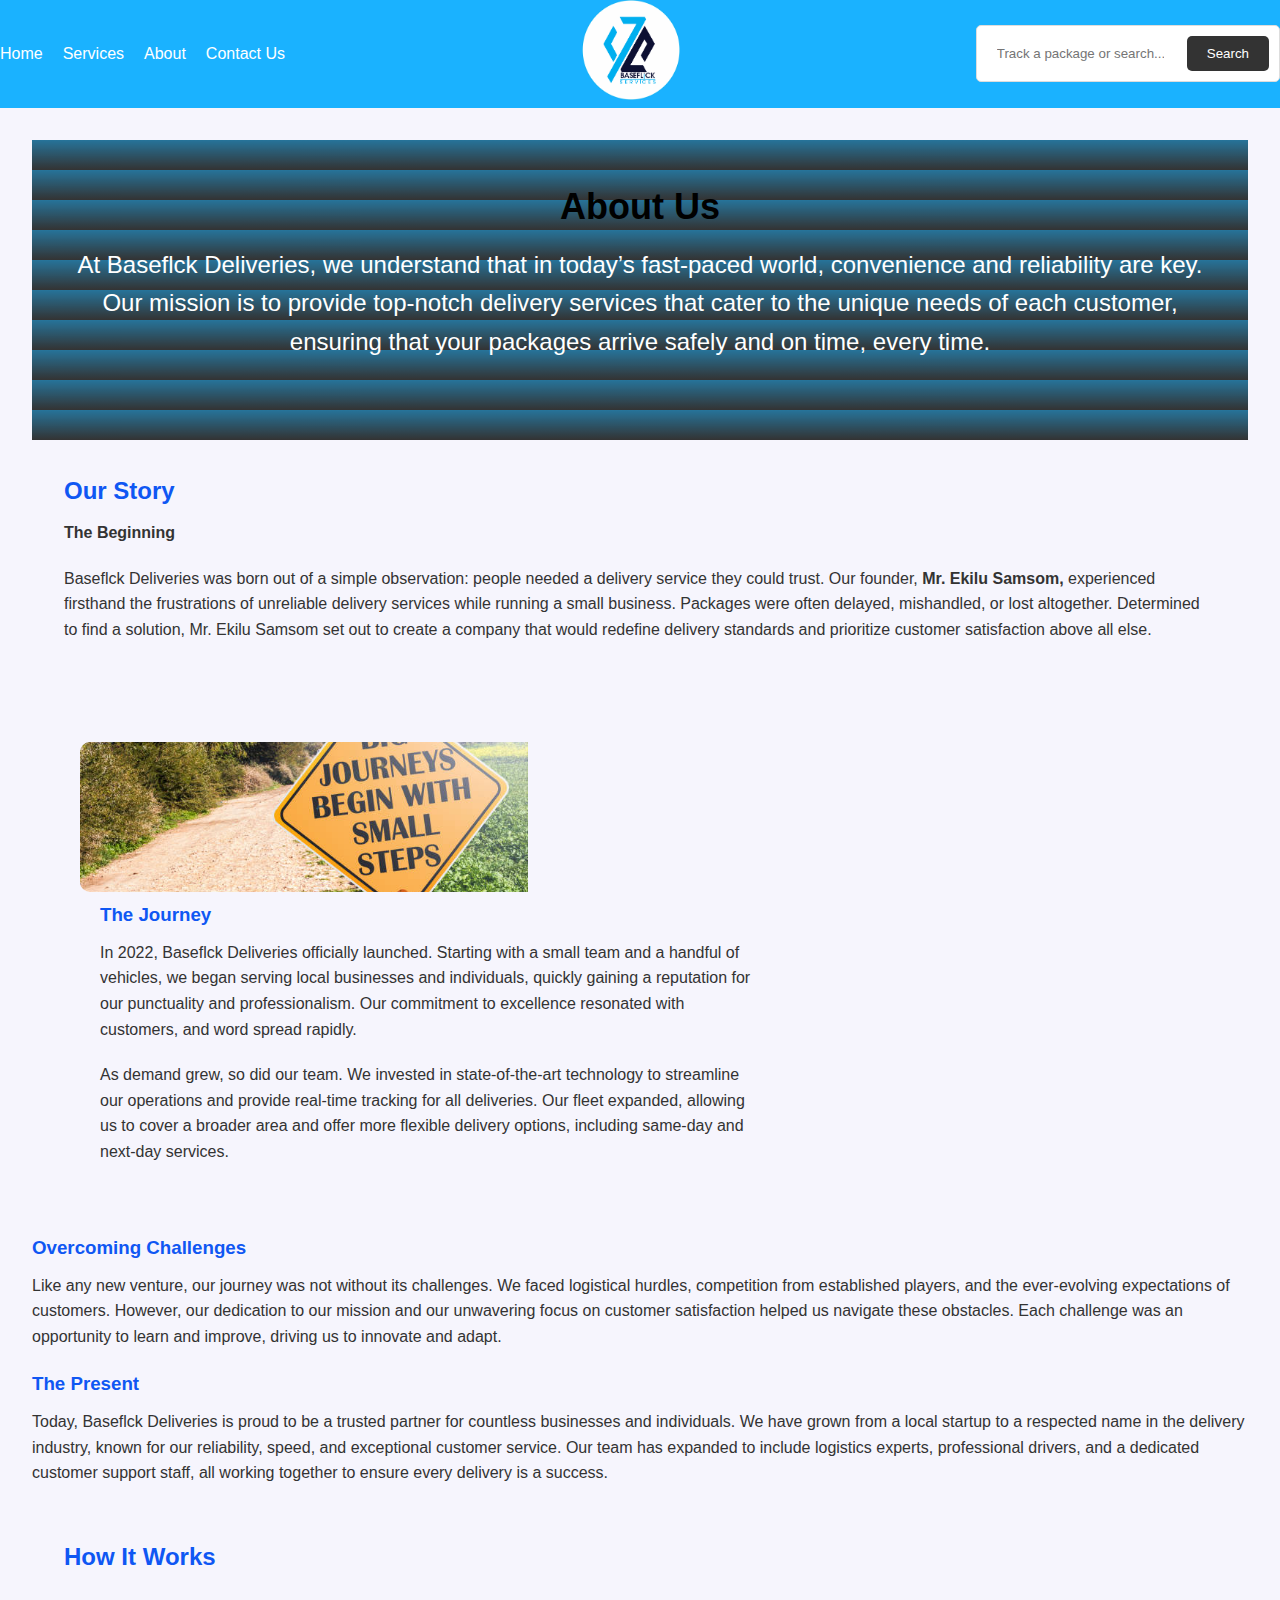
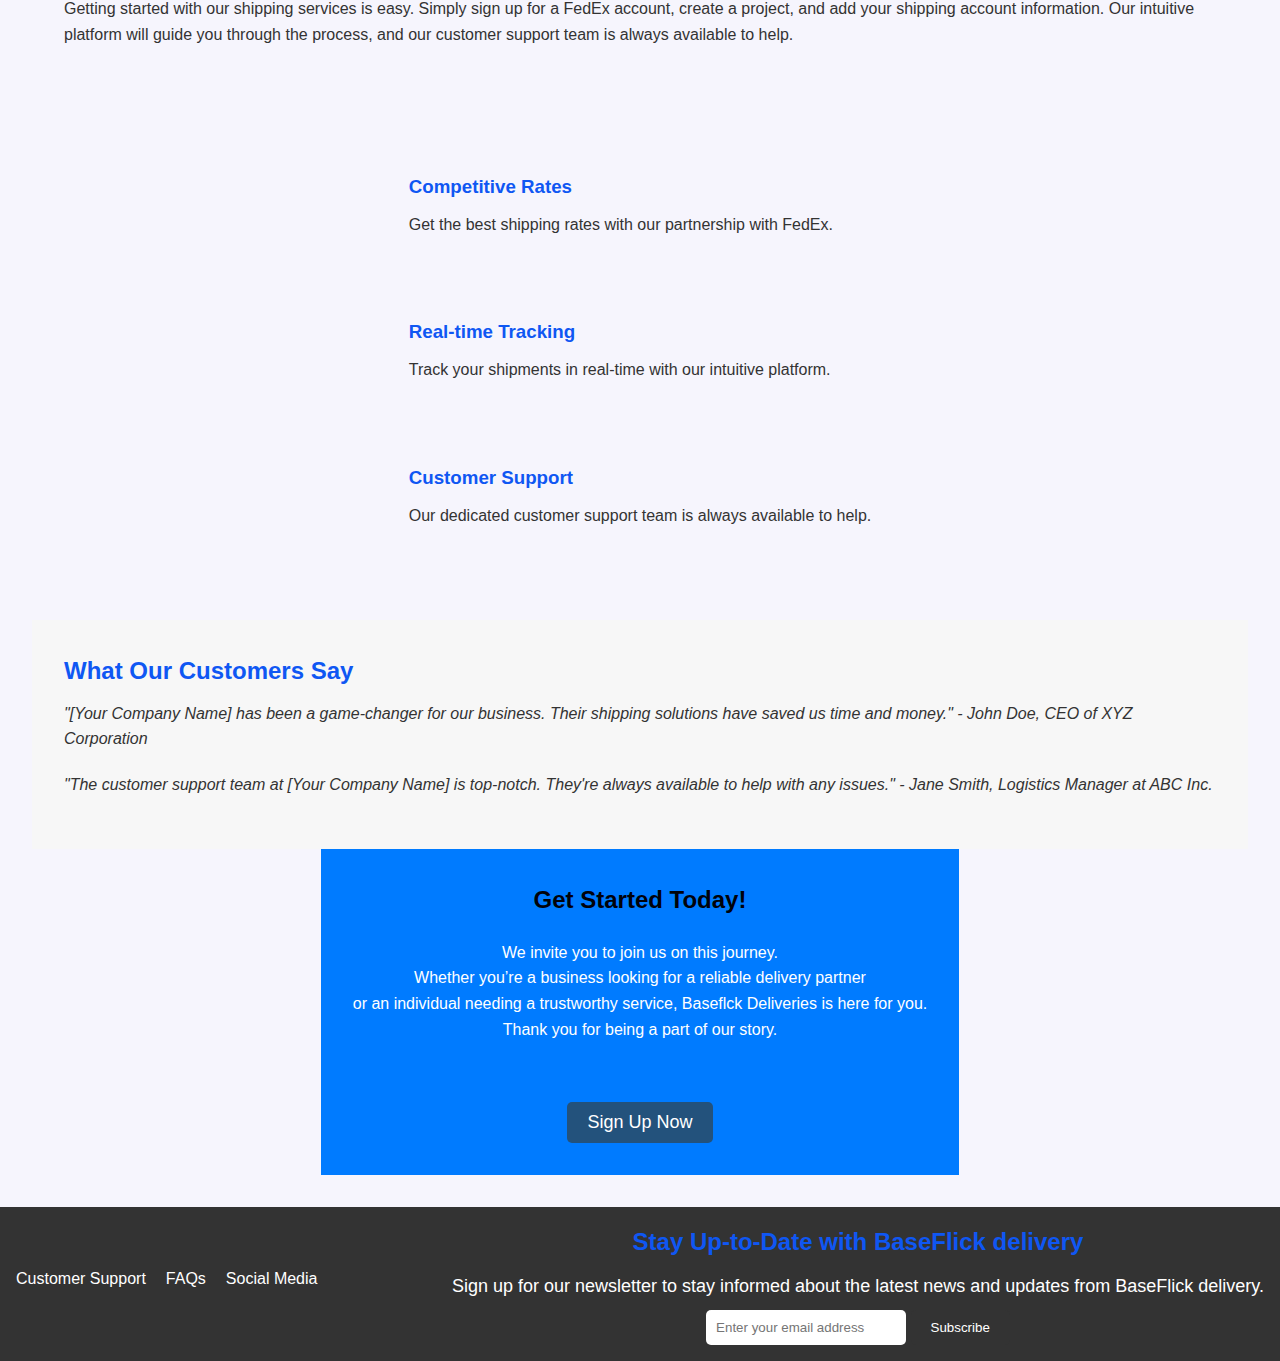
<file: about.html>
<!DOCTYPE html>
<html lang="en">
<head>
    <meta charset="UTF-8">
    <meta name="viewport" content="width=device-width, initial-scale=1.0">
    <title>BaseFlick delivery Inspired Homepage</title>
    <link rel="stylesheet" href="styles.css">
</head>
<body>
    <header>
        <nav>
            <ul>
                <li><a href="index.html">Home</a></li>
                <li><a href="#">Services</a></li>
                <li><a href="about.html">About</a></li>
                <li><a href="#">Contact Us</a></li>
            </ul>
        </nav>
        <div class="logo">
            <img src="images/logo.png" alt="BaseFlick delivery Logo">
        </div>
        <div class="search-bar">
            <input type="search" placeholder="Track a package or search...">
            <button>Search</button>
        </div>
    </header>
     

    <style>
            /*..... About us......*/
main {
  display: flex;
  flex-direction: column;
  align-items: center;
  padding: 2em;
}

.hero {
  background-image: linear-gradient(to bottom, #1ab3ff81, #a5a8c700);
  background-size: 10% 30px;
  background-position: 0% 100%;
  height: 300px;
  display: flex;
  justify-content: center;
  align-items: center;
  color: #fff;
}

.hero h1 {
  font-size: 36px;
  margin-bottom: 10px;
}

.story {
  padding: 2em;
}

.story h2 {
  margin-top: 0;
}

.services {
  padding: 2em;
}

.services .card {
  margin-bottom: 0;
}

.services .card-body {
  padding: 1em;
}

.services .card-body h3 {
  margin-top: 0;
}

.how-it-works {
  padding: 2em;
}

.how-it-works h2 {
  margin-top: 0;
}

.benefits {
  padding: 2em;
}

.benefits .card {
  margin-bottom: 20px;
}

.benefits .card-body {
  padding: 20px;
}

.benefits .card-body h3 {
  margin-top: 0;
}

.testimonials {
  padding: 2em;
}

.testimonials h2 {
  margin-top: 0;
}

.testimonials p {
  font-style: italic;
  margin-bottom: 20px;
}

.call-to-action {
  padding: 2em;
  background-color: #007bff;
  color: #fff;
  text-align: center;
}

.call-to-action h2 {
  margin-top: 0;
}

.call-to-action button {
  margin-top: 20px;
  padding: 10px 20px;
  font-size: 18px;
  border: none;
  border-radius: 5px;
  cursor: pointer;
}

.call-to-action button:hover {
  background-color: #007bff;
}

footer {
  background-color: #333;
  color: #fff;
  padding: 1em;
  text-align: center;
}

footer h3 {
  margin-top: 0;
}

footer ul {
  list-style: none;
  padding: 0;
  margin: 0;
}

footer li {
  margin-bottom: 10px;
}

footer a {
  color: #fff;
  text-decoration: none;
}

footer a:hover {
  color: #ccc;
}

/* Responsive design */

@media (max-width: 768px) {
  main {
    flex-direction: column;
  }
  .hero {
    height: 200px;
  }
  .services .card {
    margin-bottom: 10px;
  }
  .benefits .card {
    margin-bottom: 10px;
  }
}

@media (max-width: 480px) {
  .hero {
    height: 150px;
  }
  .services .card {
    margin-bottom: 5px;
  }
  .benefits .card {
    margin-bottom: 5px;
  }
}
                
   </style>
    <main>
        <section class="hero">
          <div class="container">
            <div class="row">
              <div class="col-lg-6">
                <h1 style="color: black;">About Us</h1>
                <p>At Baseflck Deliveries, we understand that in today’s fast-paced world, convenience 
                    and reliability are key. Our mission is to provide top-notch delivery 
                    services that cater to the unique needs of each customer, ensuring that 
                    your packages arrive safely and on time, every time.</p>
              </div>
            </div>
          </div>
        </section>
        <section class="story">
          <div class="container">
            <div class="row">
              <div class="col-lg-12">
                <h2>Our Story</h2>
                <P style="font-weight: bolder;">The Beginning</P>
                <p>Baseflck Deliveries was born out of a simple observation: people needed a 
                    delivery service they could trust. Our founder, <strong>Mr. Ekilu Samsom,</strong> 
                    experienced firsthand the frustrations of unreliable delivery services 
                    while running a small business. Packages were often delayed, mishandled, 
                    or lost altogether. Determined to find a solution, Mr. Ekilu Samsom set 
                    out to create a company that would redefine delivery standards and prioritize 
                    customer satisfaction above all else.</p>
              </div>
            </div>
          </div>
        </section>

        <section class="services">
          <div class="container">
            <div class="row">
              <div class="col-lg-4">
                <div class="card">
                  <div class="card-body" style="display: flex; flex-wrap: wrap; justify-content: center; align-items: center;">
                    <div class="row">
                      <div class="col-lg-4" style="width: 40%; margin-right: 20px;">
                        <img src="images/Journey.jpg" alt="The Journey" class="img-fluid" style="width: 100%; height: 150px; object-fit: cover; border-radius: 10px 0 0 10px;">
                      </div>
                      <div class="col-lg-8" style="width: 60%; padding-left: 20px;">
                        <h3 style="margin-top: 0;">The Journey</h3>
                        <p style="margin-bottom: 20px;">In 2022, Baseflck Deliveries officially launched. Starting with a small team 
                          and a handful of vehicles, we began serving local businesses and individuals, 
                          quickly gaining a reputation for our punctuality and professionalism. Our 
                          commitment to excellence resonated with customers, and word spread rapidly.</p>
                        <p style="margin-bottom: 20px;">As demand grew, so did our team. We invested in state-of-the-art technology 
                          to streamline our operations and provide real-time tracking for all deliveries. 
                          Our fleet expanded, allowing us to cover a broader area and offer more 
                          flexible delivery options, including same-day and next-day services.</p>
                      </div>
                    </div>
                  </div>
                </div>
              </div>
            </div>
          </div>
        </section>
              <div class="col-lg-4">
                <div class="card">
                  <div class="card-body">
                    <h3><strong>Overcoming Challenges</strong></h3>
                    <p>Like any new venture, our journey was not without its challenges. We faced 
                      logistical hurdles, competition from established players, and the ever-evolving
                       expectations of customers. However, our dedication to our mission and our 
                       unwavering focus on customer satisfaction helped us navigate these obstacles. 
                       Each challenge was an opportunity to learn and improve, driving us 
                       to innovate and adapt.</p>
                  </div>
                </div>
              </div>
              <div class="col-lg-4">
                <div class="card">
                  <div class="card-body">
                    <h3>The Present</h3>
                    <p>Today, Baseflck Deliveries is proud to be a trusted partner for countless businesses 
                      and individuals. We have grown from a local startup to a respected name in 
                      the delivery industry, known for our reliability, speed, and exceptional 
                      customer service. Our team has expanded to include logistics experts, professional 
                      drivers, and a dedicated customer support staff, all working together to ensure 
                      every delivery is a success.</p>
                  </div>
                </div>
              </div>
            </div>
          </div>
        </section>
        <section class="how-it-works">
          <div class="container">
            <div class="row">
              <div class="col-lg-12">
                <h2>How It Works</h2>
                <p>Getting started with our shipping services is easy. Simply sign up for a FedEx account, create a project, and add your shipping account information. Our intuitive platform will guide you through the process, and our customer support team is always available to help.</p>
              </div>
            </div>
          </div>
        </section>
        <section class="benefits">
          <div class="container">
            <div class="row">
              <div class="col-lg-4">
                <div class="card">
                  <div class="card-body">
                    <h3>Competitive Rates</h3>
                    <p>Get the best shipping rates with our partnership with FedEx.</p>
                  </div>
                </div>
                <div class="col-lg-4">
                  <div class="card">
                    <div class="card-body">
                      <h3>Real-time Tracking</h3>
                      <p>Track your shipments in real-time with our intuitive platform.</p>
                    </div>
                  </div>
                </div>
                <div class="col-lg-4">
                  <div class="card">
                    <div class="card-body">
                      <h3>Customer Support</h3>
                      <p>Our dedicated customer support team is always available to help.</p>
                    </div>
                  </div>
                </div>
              </div>
            </div>
          </section>
          <section class="testimonials">
            <div class="container">
              <div class="row">
                <div class="col-lg-12">
                  <h2>What Our Customers Say</h2>
                  <p>"[Your Company Name] has been a game-changer for our business. Their shipping solutions have saved us time and money." - John Doe, CEO of XYZ Corporation</p>
                  <p>"The customer support team at [Your Company Name] is top-notch. They're always available to help with any issues." - Jane Smith, Logistics Manager at ABC Inc.</p>
                </div>
              </div>
            </div>
          </section>
          <section class="call-to-action">
            <div class="container">
              <div class="row">
                <div class="col-lg-12">
                  <h2 style="color: rgb(1, 2, 10);">Get Started Today!</h2>
                  <p>We invite you to join us on this journey.<br>Whether you’re a business looking 
                    for a reliable delivery partner<br>or an individual needing a trustworthy 
                    service, Baseflck Deliveries is here for you.<br>Thank you for being a part of our story.</p>
                  <button class="btn btn-primary">Sign Up Now</button>
                </div>
              </div>
            </div>
          </section>
        </main>
        <footer>
            <div class="footer-links">
                <ul>
                    <li><a href="#">Customer Support</a></li>
                    <li><a href="#">FAQs</a></li>
                    <li><a href="#">Social Media</a></li>
                </ul>
            </div>
            <div class="footer-news">
                <h2>Stay Up-to-Date with BaseFlick delivery</h2>
                <p>Sign up for our newsletter to stay informed about the latest news and updates from BaseFlick delivery.</p>
                <input type="email" placeholder="Enter your email address">
                <button>Subscribe</button>
            </div>
        </footer>
        <script src="https://code.jquery.com/jquery-3.2.1.slim.min.js"></script>
        <script src="https://cdnjs.cloudflare.com/ajax/libs/popper.js/1.12.9/umd/popper.min.js"></script>
        <script src="https://maxcdn.bootstrapcdn.com/bootstrap/4.0.0/js/bootstrap.min.js"></script>
        <script src="script.js"></script>
      </body>
      </html>
</file>
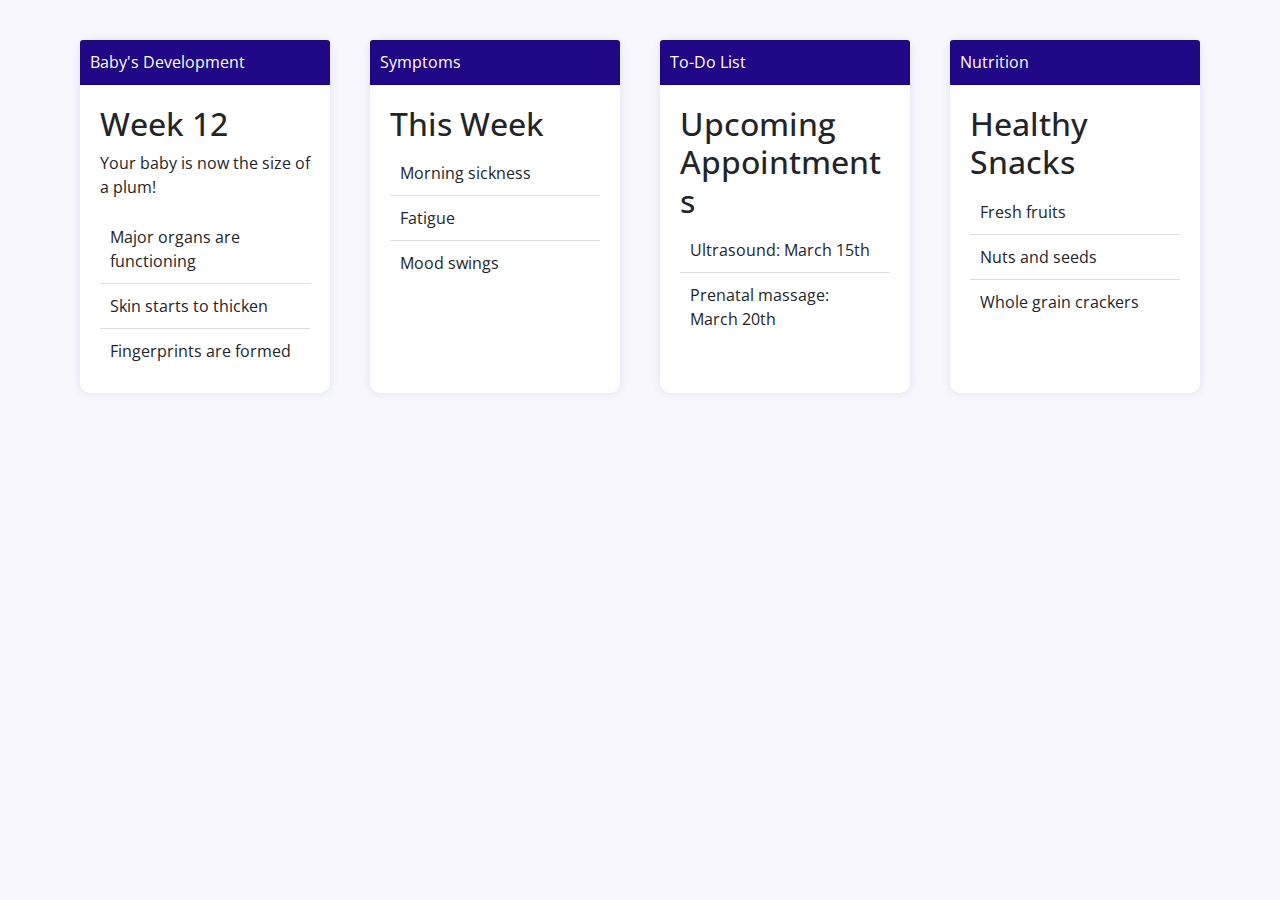
<file: contact.html>
<!DOCTYPE html>
<html lang="en">
<head>
  <meta charset="UTF-8">
  <meta name="viewport" content="width=device-width, initial-scale=1.0">
  <title>Pregnancy Dashboard</title>
  <link rel="stylesheet" href="https://fonts.googleapis.com/css?family=Open+Sans:300,400,600,700&display=swap">
  <link rel="stylesheet" href="https://maxcdn.bootstrapcdn.com/bootstrap/4.0.0/css/bootstrap.min.css">
  <style>
    body {
      font-family: 'Open Sans', sans-serif;
      background-color: #3335d40a;
    }
    .dashboard {
      display: flex;
      flex-wrap: wrap;
      justify-content: center;
      padding: 20px;
    }
    .card {
      margin: 20px;
      width: 250px;
      border: none;
      border-radius: 10px;
      box-shadow: 0 0 10px rgba(31, 7, 139, 0.1);
    }
    .card-header {
      background-color: #1f0786;
      color: #fff;
      padding: 10px;
      border-radius: 10px 10px 0 0;
    }
    .card-content {
      padding: 20px;
    }
    .card-content h2 {
      margin-top: 0;
    }
    .card-content ul {
      list-style: none;
      padding: 0;
      margin: 0;
    }
    .card-content li {
      padding: 10px;
      border-bottom: 1px solid #ddd;
    }
    .card-content li:last-child {
      border-bottom: none;
    }
  </style>
</head>
<body>
  <div class="dashboard">
    <div class="card">
      <div class="card-header">Baby's Development</div>
      <div class="card-content">
        <h2>Week 12</h2>
        <p>Your baby is now the size of a plum!</p>
        <ul>
          <li>Major organs are functioning</li>
          <li>Skin starts to thicken</li>
          <li>Fingerprints are formed</li>
        </ul>
      </div>
    </div>
    <div class="card">
      <div class="card-header">Symptoms</div>
      <div class="card-content">
        <h2>This Week</h2>
        <ul>
          <li>Morning sickness</li>
          <li>Fatigue</li>
          <li>Mood swings</li>
        </ul>
      </div>
    </div>
    <div class="card">
      <div class="card-header">To-Do List</div>
      <div class="card-content">
        <h2>Upcoming Appointments</h2>
        <ul>
          <li>Ultrasound: March 15th</li>
          <li>Prenatal massage: March 20th</li>
        </ul>
      </div>
    </div>
    <div class="card">
      <div class="card-header">Nutrition</div>
      <div class="card-content">
        <h2>Healthy Snacks</h2>
        <ul>
          <li>Fresh fruits</li>
          <li>Nuts and seeds</li>
          <li>Whole grain crackers</li>
        </ul>
      </div>
    </div>
  </div>
</body>
</html>
</file>
<file: styles.css>
/* Global Styles */
@media (min-width: 1200px) {

* {
  box-sizing: border-box;
  margin: 0;
  padding: 0;
}

body {
  font-family: Arial, sans-serif;
  line-height: 1.6;
  color: #333;
  background-color: #1f09c50a;
}

h1, h2, h3, h4, h5, h6 {
  font-weight: bold;
  color: #0f57f3;
  margin-bottom: 10px;
}

p {
  margin-bottom: 20px;
}

a {
  text-decoration: none;
  color: #337ab7;
}

a:hover {
  color: #23527c;
}

/* Header Styles */

.header {
  background-color: #333;
  color: #fff;
  padding: 20px;
  text-align: center;
}

.header .logo {
  font-size: 24px;
  font-weight: bold;
  margin-bottom: 10px;
}

.header .nav {
  list-style: none;
  margin: 0;
  padding: 0;
  display: flex;
  justify-content: space-between;
}

.header .nav li {
  margin-right: 20px;
}

.header .nav a {
  color: #fff;
}

.header .nav a:hover {
  color: #ccc;
}

/* nav logostyles */

.navbar-brand {
  display: flex;
  align-items: center;
}

.navbar-brand img {
  flex: 0 0 30px; 
  height: 40px; 
}

/* Hero Section Styles */

.hero {
  background-image: linear-gradient(to bottom, #1f1e1ecc, #444);
  background-size: 100% 300px;
  background-position: 0% 100%;
  height: 100vh;
  display: flex;
  justify-content: center;
  align-items: center;
  color: #fff;
  text-align: center;
}

.hero h1 {
  font-size: 48px;
  margin-bottom: 20px;
}

.hero p {
  font-size: 24px;
  margin-bottom: 40px;
}

.hero .btn {
  background-color: #337ab7;
  color: #fff;
  border: none;
  padding: 10px 20px;
  font-size: 18px;
  cursor: pointer;
}

.hero .btn:hover {
  background-color: #23527c;
}

.hero {
  position: relative;
  height: 100vh;
}

.hero img {
  width: 100%;
  height: 100%;
  object-fit: cover;
}

.overlay {
  position: absolute;
  top: 0;
  left: 0;
  width: 100%;
  height: 100%;
  display: flex;
  flex-direction: column; 
  justify-content: center;
  align-items: center;
  color: #fff;
  text-align: center;
  background-color: rgba(0, 0, 0, 0.664); /* add a dark overlay to make the text visible */
}

.overlay h1 {
  font-size: 48px;
  margin-bottom: 20px;
}

.overlay p {
  font-size: 24px;
  margin-bottom: 40px;
}

.overlay button {
  background-color: #337ab7;
  color: #fff;
  border: none;
  padding: 10px 20px;
  font-size: 18px;
  cursor: pointer;
}

.overlay button:hover {
  background-color: #23527c;
}
/* Features Section Styles */

.features {
  padding: 40px;
}

.features .feature {
  margin-bottom: 40px;
}

.features .feature i {
  font-size: 48px;
  margin-bottom: 10px;
}

.features .feature h5 {
  margin-bottom: 10px;
}

.features .feature p {
  margin-bottom: 20px;
}

/* Why Choose Us Section Styles */

.why-choose-us {
  background-color: #f7f7f7;
  padding: 40px;
}

.why-choose-us h2 {
  margin-bottom: 20px;
}

.why-choose-us p {
  margin-bottom: 40px;
}

.why-choose-us ul {
  list-style: none;
  margin: 0;
  padding: 0;
}

.why-choose-us li {
  margin-bottom: 20px;
}

.why-choose-us li i {
  font-size: 24px;
  margin-right: 10px;
}

/* How It Works Section Styles */

.how-it-works {
  padding: 40px;
}

.how-it-works h2 {
  margin-bottom: 20px;
}

.how-it-works p {
  margin-bottom: 40px;
}

.how-it-works .step {
  margin-bottom: 40px;
}

.how-it-works .step h5 {
  margin-bottom: 10px;
}

.how-it-works .step p {
  margin-bottom: 20px;
}

/* Client Logos Section Styles */

.client-logos {
  background-color: #f7f7f7;
  padding: 40px;
}

.client-logos h2 {
  margin-bottom: 20px;
}

.client-logos ul {
  list-style: none;
  margin: 0;
  padding: 0;
  display: flex;
  justify-content: space-between;
}

.client-logos li {
  margin-right: 20px;
}

.client-logos img {
  width: 100px;
  height: 100px;
  margin-bottom: 20px;
}

/* Latest News Section Styles */

.latest-news {
  padding: 40px;
}

.latest-news h2 {
  margin-bottom: 20px;
}

.latest-news .news-item {
  margin-bottom: 40px;
}

.latest-news .news-item h5 {
  margin-bottom: 10px;
}

.latest-news .news-item p {
  margin-bottom: 20px;
}

/* Video Testimonials Section Styles */

.video-testimonials {
  padding: 40px;
}

.video-testimonials h2 {
  margin-bottom: 20px;
}

.video-testimonials .testimonial {
  margin-bottom: 40px;
}

.video-testimonials .testimonial img {
  width: 100px;
  height: 100px;
  border-radius: 50%;
  margin-bottom: 10px;
}

.video-testimonials .testimonial h5 {
  margin-bottom: 10px;
}

.video-testimonials .testimonial p {
  margin-bottom: 20px;
}

/* Stats and Achievements Section Styles */

.stats-and-achievements {
  background-color: #f7f7f7;
  padding: 40px;
}

.stats-and-achievements h2 {
  margin-bottom: 20px;
}

.stats-and-achievements .stat {
  margin-bottom: 40px;
}

.stats-and-achievements .stat i {
  font-size: 48px;
  margin-bottom: 10px;
}

.stats-and-achievements .stat h5 {
  margin-bottom: 10px;
}

.stats-and-achievements .stat p {
  margin-bottom: 20px;
}

/* Partners Section Styles */

.partners {
  padding: 40px;
}

.partners h2 {
  margin-bottom: 20px;
}

.partners ul {
  list-style: none;
  margin: 0;
  padding: 0;
  display: flex;
  justify-content: space-between;
}

.partners li {
  margin-right: 20px;
}

.partners img {
  width: 100px;
  height: 100px;
  margin-bottom: 20px;
}

/* FAQ Section Styles */

.faq {
  padding: 40px;
}

.faq h2 {
  margin-bottom: 20px;
}

.faq .question {
  margin-bottom: 20px;
}

.faq .question h5 {
  margin-bottom: 10px;
}

.faq .question p {
  margin-bottom: 20px;
}

/* Call to Action Section Styles */

.call-to-action {
  background-color: #337ab7;
  color: #fff;
  padding: 40px;
  text-align: center;
}

.call-to-action h2 {
  margin-bottom: 20px;
}

.call-to-action p {
  margin-bottom: 40px;
}

.call-to-action .btn {
  background-color: #23527c;
  color: #fff;
  border: none;
  padding: 10px 20px;
  font-size: 18px;
  cursor: pointer;
}

.call-to-action .btn:hover {
  background-color: #1a1d23;
}

/* Footer Section Styles */

footer {
  background-color: #333;
  color: #fff;
  padding: 20px;
  text-align: center;
}

footer h5 {
  margin-bottom: 10px;
}

footer ul {
  list-style: none;
  margin: 0;
  padding: 0;
}

footer li {
  margin-bottom: 10px;
}

footer a {
  color: #fff;
}

footer a:hover {
  color: #ccc;
}

footer p {
  margin-bottom: 20px;
}


/* Global Styles */
  body {
    font-family: Arial, sans-serif;
    line-height: 1.6;
    color: #333;
}

header {
    background-color: #1ab2ff;
    padding: 0em;
    display: flex;
    justify-content: space-between;
    align-items: center;
}

.logo {
    margin-right: 20px;
}

.logo img {
    width: 100px;
    height: 100px;
}

.search-bar {
    display: flex;
    align-items: center;
    background-color: #fff;
    border: 1px solid #ddd;
    padding: 10px;
    border-radius: 5px;
}

.search-bar input[type="search"] {
    width: 200px;
    padding: 10px;
    border: none;
    border-radius: 5px;
}

.search-bar button {
    background-color: #333;
    color: #fff;
    border: none;
    padding: 10px 20px;
    border-radius: 5px;
    cursor: pointer;
}

nav ul {
    list-style: none;
    margin: 0;
    padding: 0;
    display: flex;
}

nav li {
    margin-right: 20px;
}

nav a {
    color: #fff;
    text-decoration: none;
}

.hero {
    background-color: #333;
    padding: 2em;
    display: flex;
    justify-content: center;
    align-items: center;
    height: 100vh;
}

.hero-background {
    position: absolute;
    top: 0;
    left: 0;
    width: 100%;
    height: 100vh;
    background-image: url('images/pick\ up.png');
    background-size: cover;
    background-position: center;
    opacity: 0.5;
    filter: blur(1.5px);
}

.hero-content {
    position: relative;
    z-index: 1;
    text-align: center;
    color: #fff;
}

.hero-content h1 {
    font-size: 36px;
    margin-bottom: 10px;
}

.hero-content p {
    font-size: 18px;
    margin-bottom: 20px;
}

.hero-content button {
    background-color: #333;
    color: #fff;
    border: none;
    padding: 10px 20px;
    border-radius: 5px;
    cursor: pointer;
}

.features {
    display: flex;
    flex-wrap: wrap;
    justify-content: center;
    padding: 2em;
}

.feature {
    width: 30%;
    margin: 20px;
    background-color: #fff;
    padding: 20px;
    border: 1px solid #ddd;
    border-radius: 5px;
}

.feature i {
    font-size: 36px;
    margin-bottom: 10px;
}

.feature h2 {
    font-size: 24px;
    margin-bottom: 10px;
}

.feature p {
    font-size: 18px;
    margin-bottom: 20px;
}

.feature button {
    background-color: #333;
    color: #fff;
    border: none;
    padding: 10px 20px;
    border-radius: 5px;
    cursor: pointer;
}

.testimonials {
    padding: 2em;
    background-color: #f7f7f7;
}

.testimonial {
    margin-bottom: 20px;
    padding: 20px;
    border: 1px solid #ddd;
    border-radius: 5px;
}

.testimonial img {
    width: 50px;
    height: 50px;
    border-radius: 50%;
    margin-right: 10px;
}

.testimonial p {
    font-size: 18px;
    margin-bottom: 10px;
}

.testimonial span {
    font-size: 16px;
    color: #666;
}

.news {
    padding: 2em;
}

.news-item {
    margin-bottom: 20px;
    padding: 20px;
    border: 1px solid #ddd;
    border-radius: 5px;
}

.news-item h3 {
    font-size: 24px;
    margin-bottom: 10px;
}

.news-item p {
    font-size: 18px;
    margin-bottom: 10px;
}

.news-item a {
    color: #333;
    text-decoration: none;
}

footer {
    background-color: #333;
    padding: 2em;
    color: #fff;
    display: flex;
    justify-content: space-between;
    align-items: center;
}

.footer-links ul {
    list-style: none;
    margin: 0;
    padding: 0;
    display: flex;
}

.footer-links li {
    margin-right: 20px;
}

.footer-links a {
  color: #fff;
  text-decoration: none;
}

.footer-news {
  margin-left: 20px;
}

.footer-news h2 {
  font-size: 24px;
  margin-bottom: 10px;
}

.footer-news p {
  font-size: 18px;
  margin-bottom: 10px;
}

.footer-news input[type="email"] {
  width: 200px;
  padding: 10px;
  border: none;
  border-radius: 5px;
}

.footer-news button {
  background-color: #333;
  color: #fff;
  border: none;
  padding: 10px 20px;
  border-radius: 5px;
  cursor: pointer;
}

/* Responsive design */
@media (max-width: 768px) {
    .news-container {
        flex-direction: column;
    }

    .news-item {
        width: 100%;
        margin-bottom: 20px;
    }

    .footer-links ul {
        flex-direction: column;
    }

    .footer-links li {
        margin-bottom: 10px;
    }

    .footer-news {
        margin-left: 0;
        margin-top: 20px;
    }
}
}
</file>
